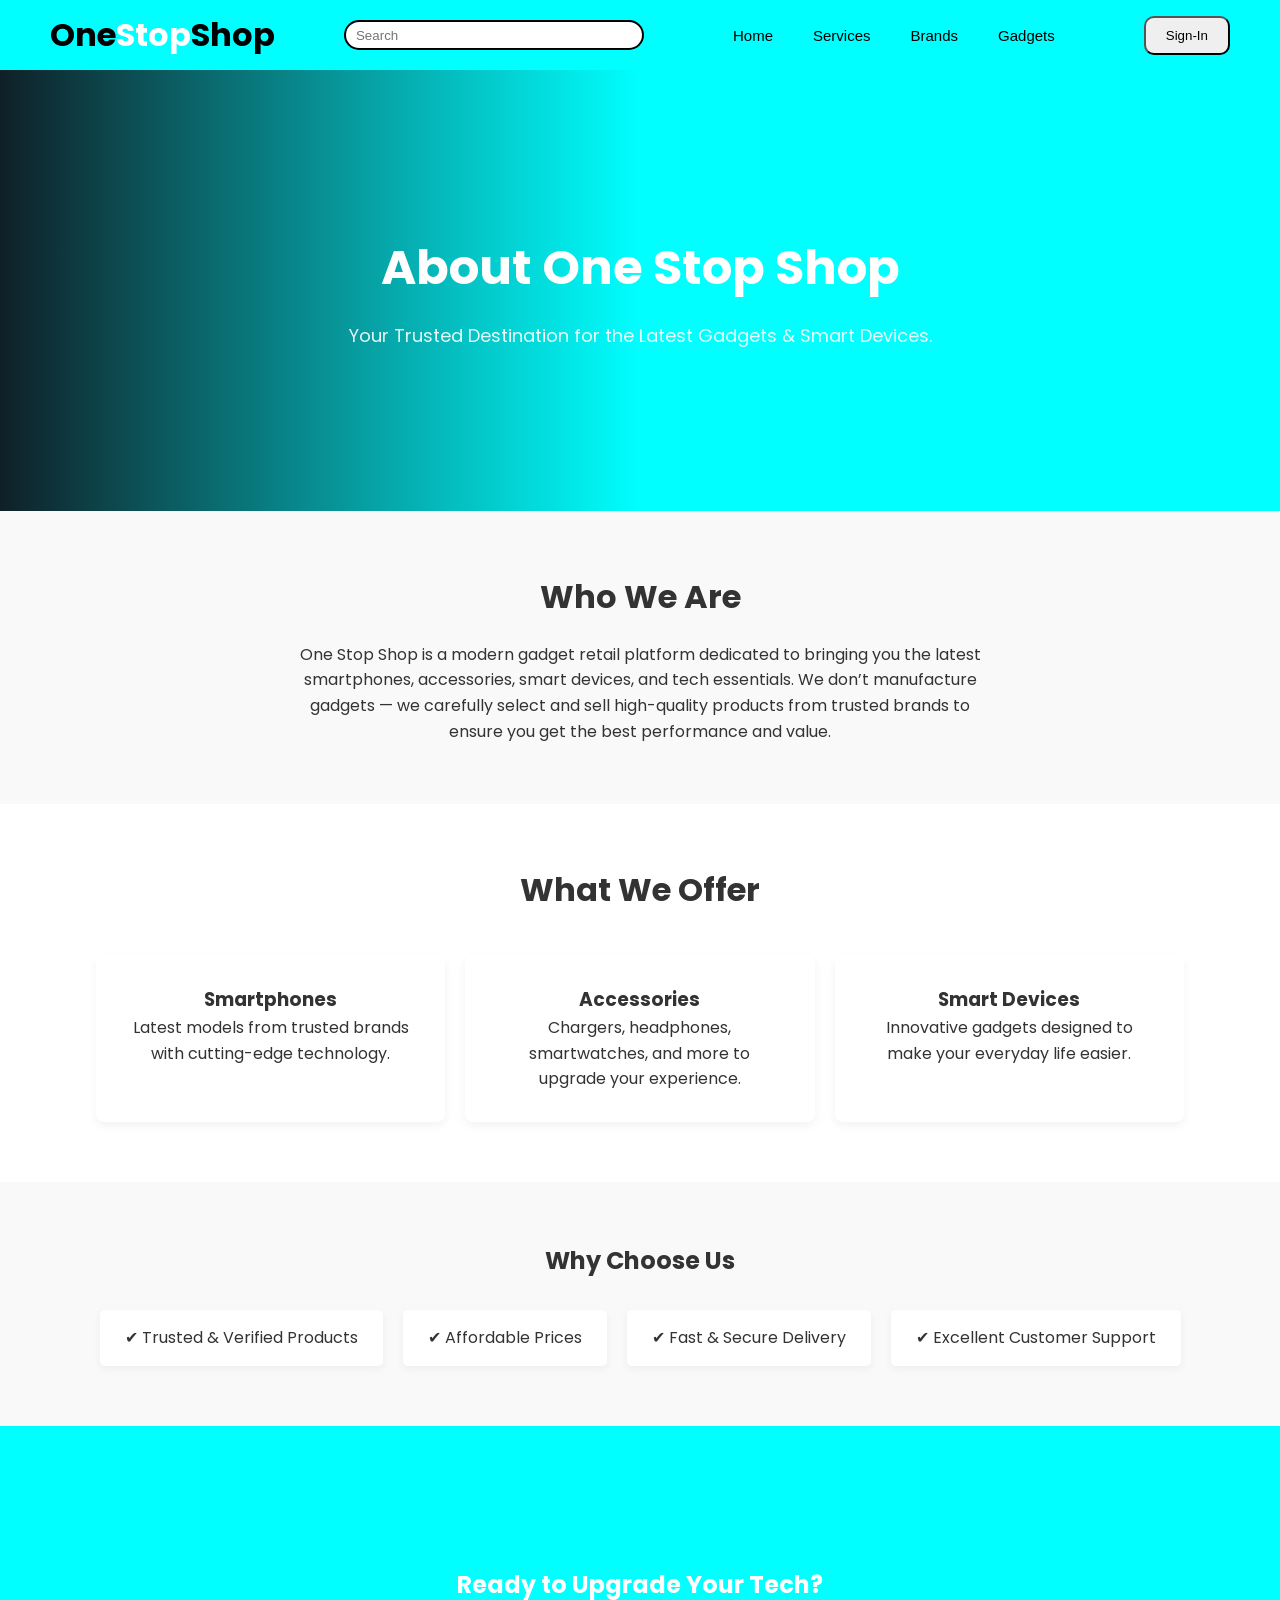
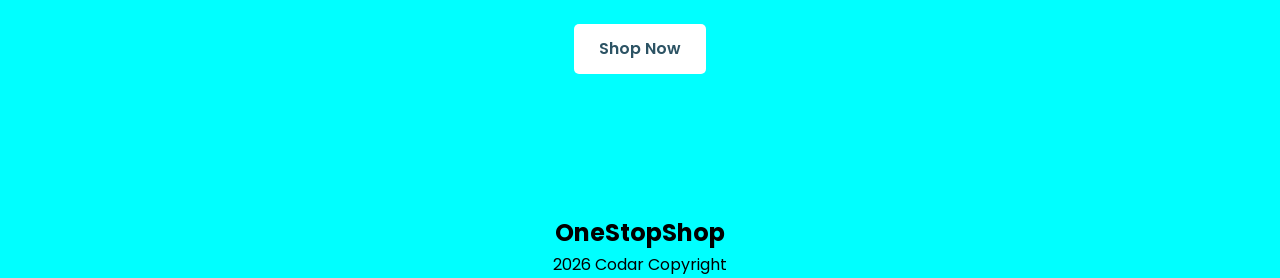
<file: about.html>
<!DOCTYPE html>
<html lang="en">
<head>
    <meta charset="UTF-8">
    <meta name="viewport" content="width=device-width, initial-scale=1.0">
    <title>Document</title>
    <link rel="stylesheet" href="about.css">
    <link href="https://fonts.googleapis.com/css2?family=Poppins:wght@300;400;600;700&display=swap" rel="stylesheet">
    
</head>
<body>
    <header>
      <h1>One<span>Stop</span>Shop</h1>
      <div class="search">
        <label for=""></label>
        <input type="search" placeholder="Search" />
      </div>
      <div class="nav">
        <div class="dropdown">
          <button class="dropbtn"><a href="/index.html">Home</a></button>
        </div>
        <div class="dropdown">
          <button class="dropbtn"><a href="/services.html">Services</a></button>
        </div>
        <div class="dropdown">
          <button class="dropbtn">Brands</button>
          <div class="dropdown-content">
            <a href="#">Apple</a>
            <a href="#">Samsung</a>
            <a href="#">Infinix</a>
            <a href="#">Oraimo</a>
            <a href="#">Lenovo</a>
            <a href="#">Acer</a>
          </div>
        </div>
        <div class="dropdown">
          <button class="dropbtn">Gadgets</button>
          <div class="dropdown-content">
            <a href="#">Laptops</a>
            <a href="#">Phones</a>
            <a href="#">Tablets</a>
            <a href="">Headsets</a>
            <a href="">PowerBanks</a>
          </div>
        </div>
      </div>
      <button class="log">Sign-In</button>
    </header>

      <!-- HERO SECTION -->
    <section class="hero">
        <div class="container">
            <h1>About One Stop Shop</h1>
            <p>Your Trusted Destination for the Latest Gadgets & Smart Devices.</p>
        </div>
    </section>

    <!-- WHO WE ARE -->
    <section class="about">
        <div class="container">
            <h2>Who We Are</h2>
            <p>
                One Stop Shop is a modern gadget retail platform dedicated to bringing you 
                the latest smartphones, accessories, smart devices, and tech essentials. 
                We don’t manufacture gadgets — we carefully select and sell high-quality 
                products from trusted brands to ensure you get the best performance and value.
            </p>
        </div>
    </section>

    <!-- WHAT WE OFFER -->
    <section class="services">
        <div class="container">
            <h2>What We Offer</h2>

            <div class="cards">
                <div class="card">
                    <h3>Smartphones</h3>
                    <p>Latest models from trusted brands with cutting-edge technology.</p>
                </div>

                <div class="card">
                    <h3>Accessories</h3>
                    <p>Chargers, headphones, smartwatches, and more to upgrade your experience.</p>
                </div>

                <div class="card">
                    <h3>Smart Devices</h3>
                    <p>Innovative gadgets designed to make your everyday life easier.</p>
                </div>
            </div>
        </div>
    </section>

    <!-- WHY CHOOSE US -->
    <section class="why">
        <div class="container">
            <h2>Why Choose Us</h2>

            <div class="features">
                <div class="feature">✔ Trusted & Verified Products</div>
                <div class="feature">✔ Affordable Prices</div>
                <div class="feature">✔ Fast & Secure Delivery</div>
                <div class="feature">✔ Excellent Customer Support</div>
            </div>
        </div>
    </section>

    <!-- CALL TO ACTION -->
    <section class="cta">
        <div class="container">
            <h2>Ready to Upgrade Your Tech?</h2>
            <a href="index.html" class="btn">Shop Now</a>
        </div>
    </section>

    <section class="footer">
      <h1>OneStopShop</h1>
      <p>2026 Codar Copyright</p>
    </section>
</body>
</html>
</file>
<file: about.css>
* {
    margin: 0;
    padding: 0;
    box-sizing: border-box;
}
header {
    height: 70px;
    width: 100%;
    display: flex;
    justify-content: space-between;
    align-items: center;
    padding: 0 50px;
    background-color: aqua;
    color: black;
}
h1 span {
    color: white;
}
.log {
    padding: 10px 20px;
    color: black;
    border-radius: 10px;
    cursor: pointer;
}
.nav {
    display: flex;
}
.dropbtn a {
    text-decoration: none;
    color: black;
    font-size: 15px;
    font-weight: 200;
}
.dropbtn {
    padding: 10px 20px;
    color: black;
    border: none;
    cursor: pointer;
    background-color: aqua;
    font-size: 15px;
    font-weight: 200;
}
.dropdown {
    position: relative;
}
.dropdown-content {
    display: none;
    position: absolute;
    min-width: 200px;
    background-color: aqua;
    box-shadow: 0px 8px 16px 0px rgba(0,0,0,0.2);
}
.dropdown-content a {
    color: black;
    text-decoration: none;
    display: block;
    padding: 12px 16px;
}
.dropdown-content a:hover {
    background-color: #f1f1f1;
}
.dropdown:hover .dropdown-content {
    display: block;
}
.dropdown:hover .dropbtn {
    background-color: gray;
}
input {
    height: 30px;
    width: 300px;
    border: 2px solid black;
    display: flex;
    align-items: center;
    padding: 10px;
    border-radius: 20px;
}
body {
    font-family: 'Poppins', sans-serif;
    line-height: 1.6;
    color: #333;
}

.container {
    width: 85%;
    margin: auto;
    padding: 60px 0;
}

/* HERO */
.hero {
    background: linear-gradient(to right, #0f2027, aqua, aqua);
    color: white;
    text-align: center;
    padding: 100px 20px;
}

.hero h1 {
    font-size: 48px;
    margin-bottom: 15px;
}

.hero p {
    font-size: 18px;
    opacity: 0.9;
}

/* ABOUT */
.about {
    background: #f9f9f9;
    text-align: center;
}

.about h2 {
    margin-bottom: 20px;
    font-size: 32px;
}

.about p {
    max-width: 700px;
    margin: auto;
}

/* SERVICES */
.services {
    text-align: center;
}

.services h2 {
    margin-bottom: 40px;
    font-size: 32px;
}

.cards {
    display: flex;
    justify-content: space-between;
    gap: 20px;
    flex-wrap: wrap;
}

.card {
    background: #ffffff;
    padding: 30px;
    flex: 1;
    min-width: 250px;
    border-radius: 8px;
    box-shadow: 0 4px 10px rgba(0,0,0,0.05);
    transition: 0.3s ease;
}

.card:hover {
    transform: translateY(-10px);
}

/* WHY SECTION */
.why {
    background: #f9f9f9;
    text-align: center;
}

.why h2 {
    margin-bottom: 30px;
}

.features {
    display: flex;
    flex-wrap: wrap;
    justify-content: center;
    gap: 20px;
}

.feature {
    background: white;
    padding: 15px 25px;
    border-radius: 5px;
    box-shadow: 0 3px 8px rgba(0,0,0,0.05);
}

/* CTA */
.cta {
    background: aqua;
    color: white;
    text-align: center;
    padding: 80px 20px;
}

.btn {
    display: inline-block;
    margin-top: 20px;
    padding: 12px 25px;
    background: white;
    color: #2c5364;
    text-decoration: none;
    font-weight: 600;
    border-radius: 5px;
    transition: 0.3s ease;
}

.btn:hover {
    background: #ddd;
}

/* RESPONSIVE */
@media (max-width: 768px) {
    .hero h1 {
        font-size: 32px;
    }

    .cards {
        flex-direction: column;
    }

    .features {
        flex-direction: column;
    }
}
.footer {
    text-align: center;
    background-color: aqua;
    color: black;
}
</file>
